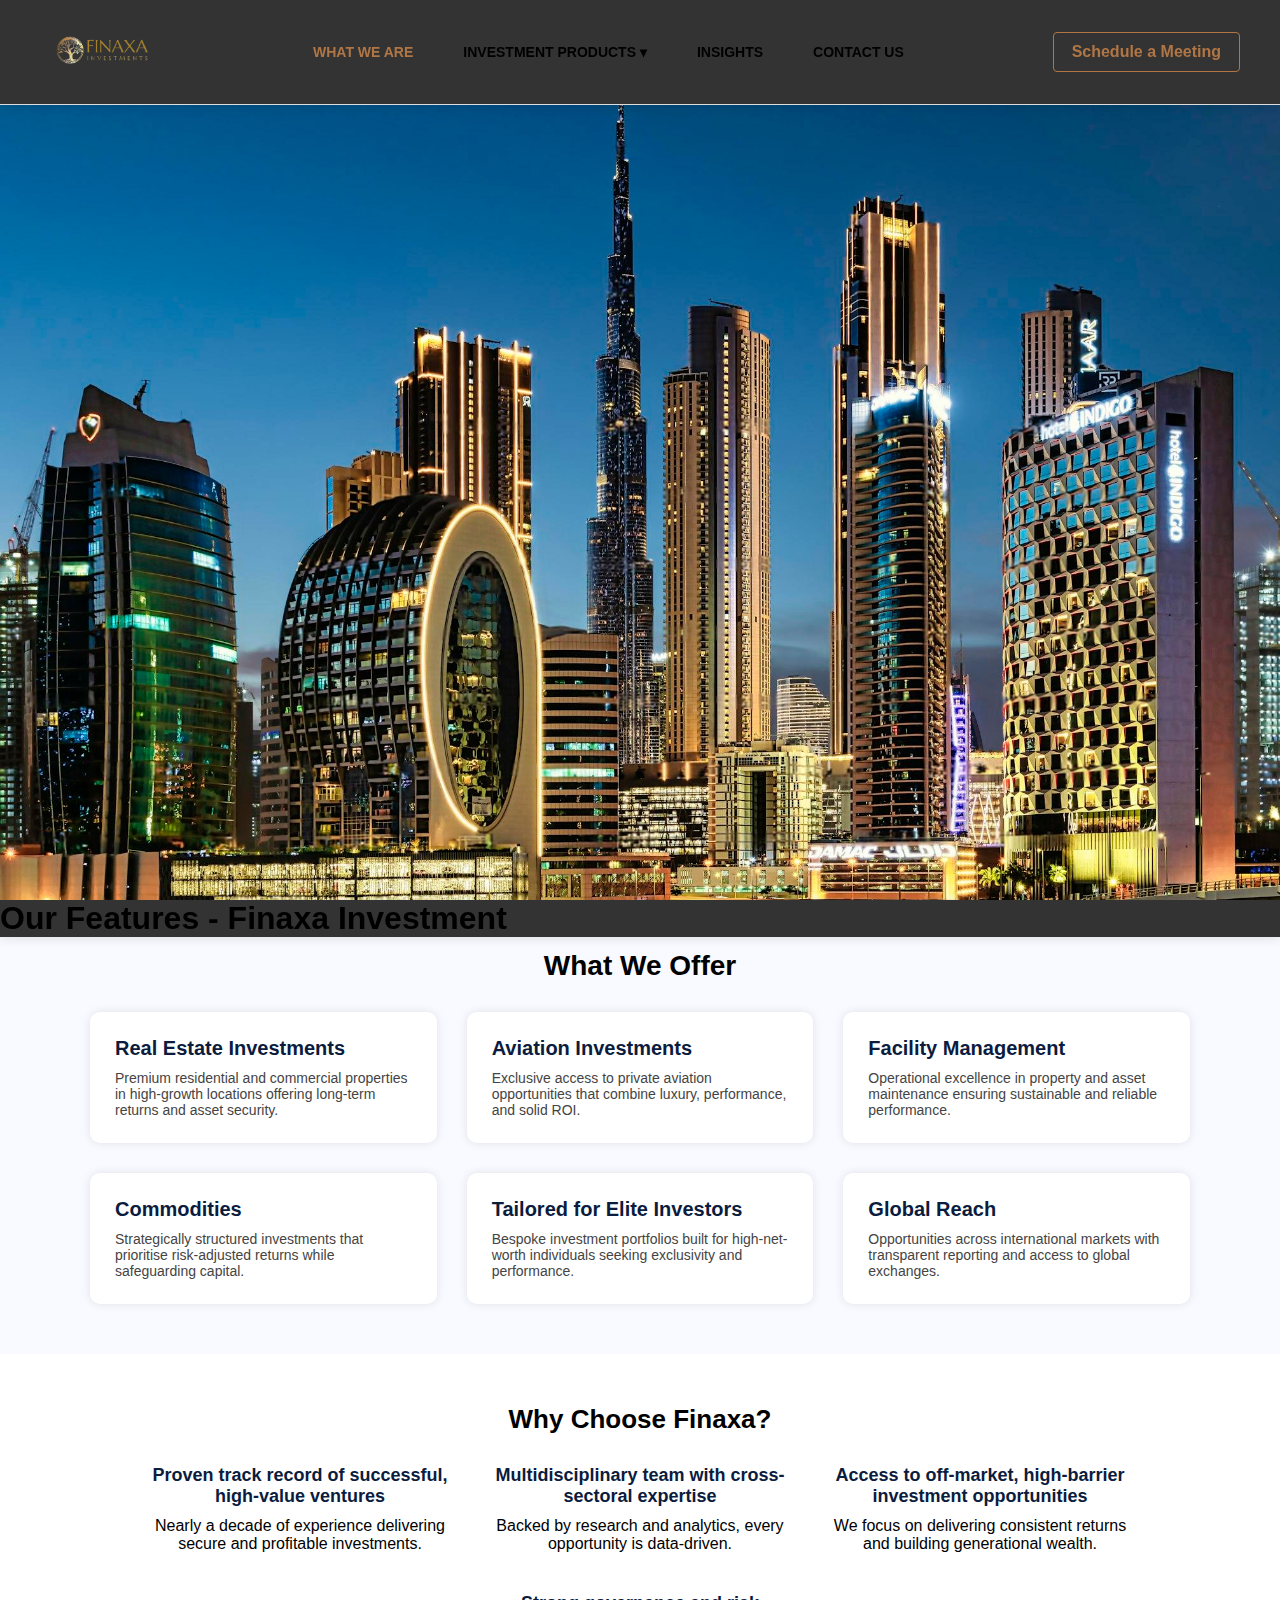
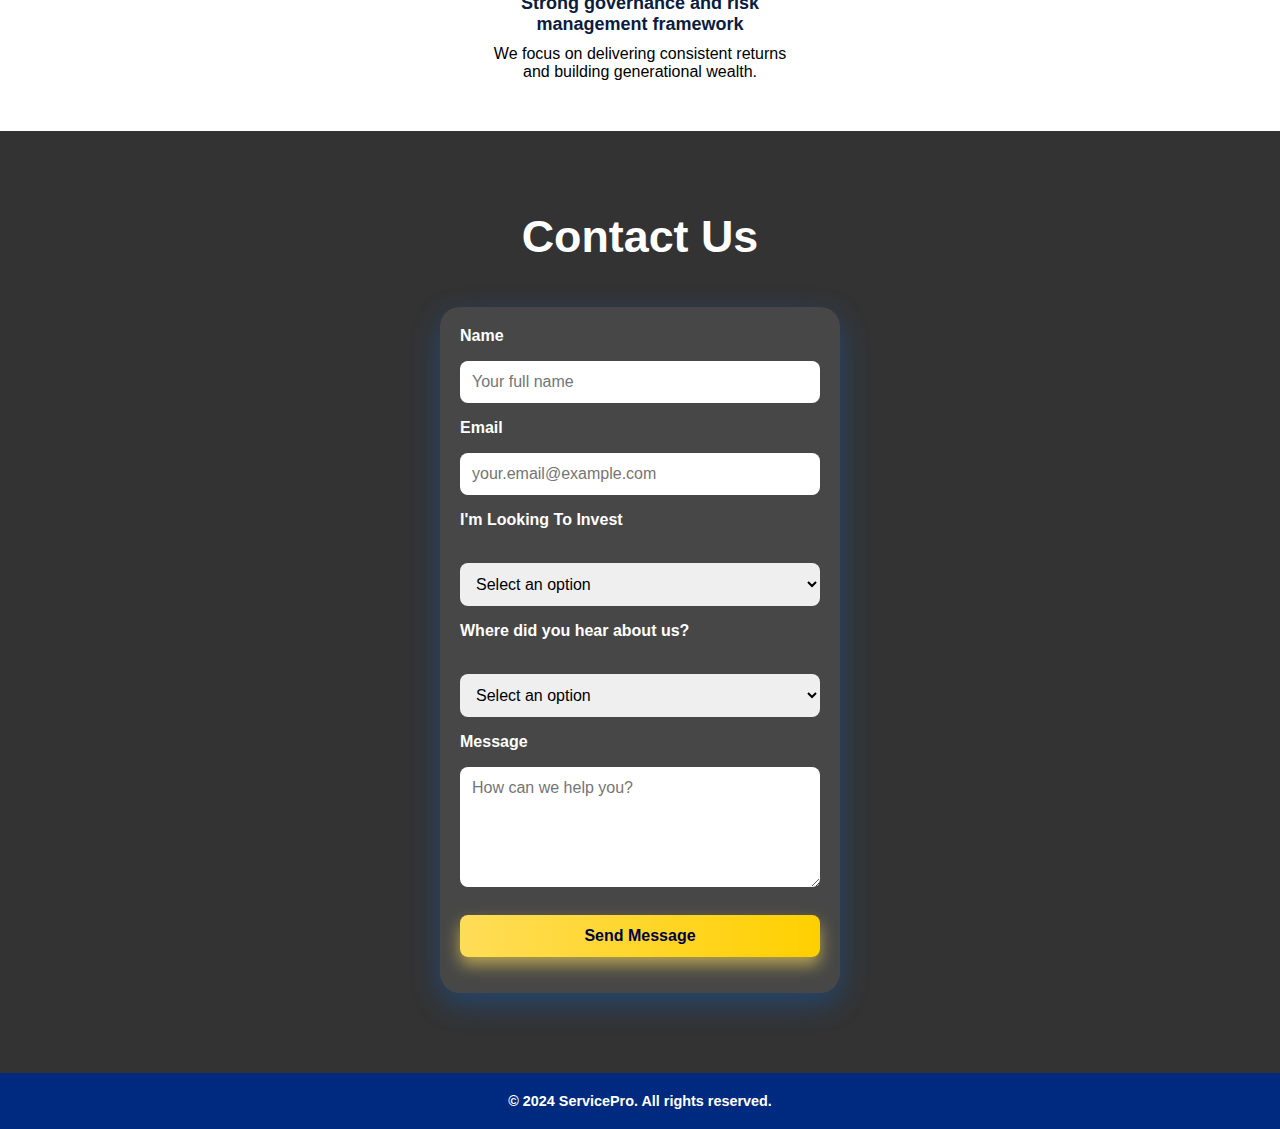
<file: Features.html>
<!DOCTYPE html>
<html lang="en">
<head>
  <meta charset="UTF-8" />
  <meta name="viewport" content="width=device-width, initial-scale=1" />
   <title>Finaxa Investments</title>
  <link rel="stylesheet" href="./css/style.css" />
 
</head>
<body>
 <style>
    body {
      margin: 0;
      font-family: 'Segoe UI', sans-serif;
      color: #000;
    }

    /* Header */
    .header {
      display: flex;
      align-items: center;
      justify-content: space-between;
      padding: 20px 40px;
      border-bottom: 1px solid #ddd;
    }
    .header .logo img {
      height: 60px;
    }
    .header nav ul {
      display: flex;
      list-style: none;
      gap: 30px;
      margin: 0;
      padding: 0;
    }
    .header nav ul li a {
      text-decoration: none;
      text-transform: uppercase;
      font-weight: 600;
      font-size: 14px;
      color: #000;
    }
    .header nav ul li a.active,
    .header nav ul li a:hover {
      color: #b07645;
    }
    .header .actions {
      display: flex;
      gap: 20px;
      align-items: center;
    }
    .header .actions a.button {
      border: 1px solid #b07645;
      padding: 10px 18px;
      text-decoration: none;
      color: #b07645;
      font-weight: 600;
      border-radius: 4px;
      transition: 0.3s;
    }
    .header .actions a.button:hover {
      background: #b07645;
      color: #fff;
    }
    .header .actions .search {
      font-size: 18px;
      cursor: pointer;
    }

    /* Banner */
    .banner {
      background: #000;
      color: #fff;
      padding: 60px 40px;
      display: flex;
      align-items: center;
      justify-content: space-between;
    }
    .banner h1 {
      font-size: 36px;
      font-weight: 700;
      margin: 0;
    }
    .banner img {
      max-height: 180px;
    }

    /* Tabs */
    .tabs {
      display: flex;
      gap: 40px;
      padding: 30px 40px;
      border-bottom: 1px solid #ccc;
    }
    .tabs a {
      text-decoration: none;
      font-weight: 700;
      color: #000;
      position: relative;
      padding-bottom: 5px;
    }
    .tabs a.active::after {
      content: '';
      position: absolute;
      left: 0;
      bottom: 0;
      height: 2px;
      width: 100%;
      background: #b07645;
    }
  </style>
</head>
<body>
  <!-- Header -->
  <header class="header">
    <div class="logo">
      <img src="./img/WhatsApp_Image_2025-05-19_at_15.49.53_840affaa-removebg-preview.png" alt="AIX Investment Group" />
    </div>
    <div class="menu-toggle" onclick="toggleMenu()">☰</div>
    <nav>
      <ul id="navbar">
            <li><a href="./index.html" class="active">What We Are</a></li>
       <!-- <li><a href="./Features.html">Features</a></li> -->
      <li>
        <a href="./Investment Models.html">Investment Products ▾</a>
        <div class="dropdown">
          <a href="./Aviation.html">Aviation Investment</a>
          <a href="./Real Estate.html">Real Estate Investment</a>
          <a href="./Commodoties.html">Commodities Investment</a>
        </div>
      </li>
      <li><a href="./insights.html">Insights</a></li>
      <li><a href="./contact.html">Contact Us</a></li>
    </ul>
    </nav>
    <div class="actions">
       <a href="./contact.html" class="button">Schedule a Meeting</a>
      <!-- <span class="search">&#128269;</span> -->
    </div>
  </header>

<style>
    .hero {
      height: 100vh;
      background-image: url('./img/wmremove-transformed\ \(6\).jpeg'); /* Replace with your image path */
      background-size: cover;
      background-position: center;
      display: flex;
      flex-direction: column;
      justify-content: center;
      align-items: center;
      text-align: center;
      padding: 0 20px;
      color: white;
    }

    .hero h1 {
      font-size: 3rem;
      margin-bottom: 20px;
      max-width: 700px;
    }

    .hero p {
      font-size: 1.2rem;
      max-width: 600px;
      margin-bottom: 30px;
      opacity: 0.9;
    }

    .cta-btn {
      background-color: #ffdd59;
      color: #0052cc;
      font-weight: 700;
      padding: 14px 35px;
      border-radius: 50px;
      box-shadow: 0 8px 16px rgba(255, 221, 89, 0.5);
      border: none;
      cursor: pointer;
      font-size: 1rem;
      transition: 0.3s ease;
    }

    .cta-btn:hover {
      background-color: #ffd500;
      box-shadow: 0 12px 24px rgba(255, 213, 0, 0.8);
    }

    /* Responsive Design */
    @media (max-width: 768px) {
      nav {
        flex-direction: column;
        gap: 10px;
      }

      nav ul {
        gap: 15px;
        flex-wrap: wrap;
        justify-content: center;
      }

      .hero h1 {
        font-size: 2.2rem;
      }

      .hero p {
        font-size: 1rem;
      }
    }

    @media (max-width: 480px) {
      .contact-number {
        font-size: 0.85rem;
        padding: 6px 12px;
      }
    }

   .logo-container {
  margin: 0;
  padding: 0;
  display: flex;
  align-items: center;
  justify-content: flex-start;
}

.logo-container img {
  height: 380px; /* You can adjust this */
  width: auto;
  display: block;
}



nav {
      display: flex;
      justify-content: space-between;
      align-items: center;
      padding: 15px 5%;
      position: relative;
    }

    .logo-container img {
      height: 50px;
    }

    nav ul {
      list-style: none;
      display: flex;
      gap: 25px;
    }

    nav ul li {
      position: relative;
    }

    nav ul li a {
      text-decoration: none;
      color: #333;
      font-weight: 500;
      padding: 8px 10px;
      transition: color 0.3s;
    }

    nav ul li a:hover,
    nav ul li a.active {
      color: #a4713d;
    }

    /* Dropdown Styles */
    nav ul li .dropdown {
      display: none;
      position: absolute;
      top: 100%;
      left: 0;
      background:white;
      padding: 15px 0;
      min-width: 200px;
      border-top: 2px solid #a4713d;
      z-index: 99;
    }

    nav ul li:hover .dropdown {
      display: block;
    }

    .dropdown a {
      display: block;
      color: #fff;
      padding: 10px 20px;
      text-decoration: none;
      transition: background 0.3s;
    }

    .dropdown a:hover {
      background: #333;
    }

    .contact-number {
      font-size: 14px;
      color: #333;
    }

    .phone-icon {
      margin-right: 5px;
      color: #a4713d;
    }

    /* Responsive */
    @media (max-width: 768px) {
      nav {
        flex-wrap: wrap;
        justify-content: space-between;
      }

      nav ul {
        flex-direction: column;
        width: 100%;
        display: none;
        background: #fff;
        margin-top: 15px;
        border-top: 1px solid #ccc;
      }

      nav ul li {
        width: 100%;
      }

      nav ul.show {
        display: flex;
      }

      .menu-toggle {
        display: block;
        font-size: 24px;
        cursor: pointer;
        color: #333;
      }
    }

    .menu-toggle {
      display: none;
    }
  </style>

<main>
  <section class="hero" id="hero">
    <!-- <h1>Empower Your Business with Our Cutting-Edge Services</h1> -->
    <!-- <p>Innovative solutions that transform your ideas into reality, with unmatched dedication and expertise.</p> -->
    <!-- <button class="cta-btn" onclick="document.getElementById('contact').scrollIntoView({ behavior: 'smooth' })">Get Started</button> -->
  </section>
</main>


  <style>
    /* body {
      font-family: 'Segoe UI', Tahoma, Geneva, Verdana, sans-serif;
      margin: 0;
      padding: 0;
      background-color: #f7f7f7;
      color: #000;
    } */

    /* header {
      background-color: #0b1c3e;
      color: white;
      padding: 20px 40px;
      text-align: center;
    } */

    header h1 {
      margin: 0;
      font-size: 32px;
    }

    .section {
      max-width: 1200px;
      margin: 50px auto;
      padding: 0 20px;
    }

    .section h2 {
      text-align: center;
      font-size: 28px;
      margin-bottom: 30px;
    }

    .features-grid {
      display: grid;
      grid-template-columns: repeat(auto-fit, minmax(280px, 1fr));
      gap: 30px;
    }

    .feature-box {
      background-color: white;
      border-radius: 10px;
      padding: 25px;
      box-shadow: 0 0 10px rgba(0, 0, 0, 0.1);
      transition: transform 0.3s ease;
    }

    .feature-box:hover {
      transform: translateY(-5px);
    }

    .feature-box h3 {
      font-size: 20px;
      margin-bottom: 10px;
      color: #0b1c3e;
    }

    .feature-box p {
      font-size: 14px;
      color: #444;
    }

    .why-choose {
      background-color: #ffffff;
      padding: 50px 20px;
      margin-top: 50px;
      text-align: center;
    }

    .why-choose h2 {
      margin-bottom: 20px;
      font-size: 26px;
    }

    .why-list {
      display: flex;
      flex-wrap: wrap;
      justify-content: center;
      gap: 40px;
      margin-top: 30px;
    }

    .why-item {
      max-width: 300px;
      text-align: center;
    }

    .why-item h4 {
      font-size: 18px;
      color: #0b1c3e;
      margin-bottom: 10px;
    }

    .cta {
      background-color: #0b1c3e;
      color: white;
      padding: 40px 20px;
      text-align: center;
      margin-top: 60px;
    }

    .cta h3 {
      margin-bottom: 20px;
      font-size: 24px;
    }

    .cta button {
      background-color: #f4b400;
      border: none;
      padding: 12px 25px;
      font-size: 16px;
      cursor: pointer;
      border-radius: 5px;
      color: #000;
      transition: background-color 0.3s ease;
    }

    .cta button:hover {
      background-color: #e2a600;
    }
  </style>
</head>
<body>

  <header>
    <h1>Our Features - Finaxa Investment</h1>
  </header>

  <section class="section">
    <h2>What We Offer</h2>
    <div class="features-grid">
      <div class="feature-box">
        <h3>Real Estate Investments</h3>
        <p>Premium residential and commercial properties in high-growth locations offering long-term returns and asset security.</p>
      </div>
      <div class="feature-box">
        <h3>Aviation Investments</h3>
        <p>Exclusive access to private aviation opportunities that combine luxury, performance, and solid ROI.</p>
      </div>
      <div class="feature-box">
        <h3>Facility Management</h3>
        <p>Operational excellence in property and asset maintenance ensuring sustainable and reliable performance.</p>
      </div>
      <div class="feature-box">
        <h3>Commodities</h3>
        <p>Strategically structured investments that prioritise risk-adjusted returns while safeguarding capital.</p>
      </div>
      <div class="feature-box">
        <h3>Tailored for Elite Investors</h3>
        <p>Bespoke investment portfolios built for high-net-worth individuals seeking exclusivity and performance.</p>
      </div>
      <div class="feature-box">
        <h3>Global Reach</h3>
        <p>Opportunities across international markets with transparent reporting and access to global exchanges.</p>
      </div>
    </div>
  </section>

  <section class="why-choose">
    <h2>Why Choose Finaxa?</h2>
    <div class="why-list">
      <div class="why-item">
        <h4>Proven track record of successful, high-value ventures</h4>
        <p>Nearly a decade of experience delivering secure and profitable investments.</p>
      </div>
      <div class="why-item">
        <h4>Multidisciplinary team with cross-sectoral expertise</h4>
        <p>Backed by research and analytics, every opportunity is data-driven.</p>
      </div>
      <div class="why-item">
        <h4>Access to off-market, high-barrier investment opportunities

</h4>
        <p>We focus on delivering consistent returns and building generational wealth.</p>
      </div>
       <div class="why-item">
        <h4>Strong governance and risk management framework

</h4>
        <p>We focus on delivering consistent returns and building generational wealth.</p>
      </div>
    </div>
  </section>

  <!-- <section class="cta">
    <h3>Ready to Invest in Your Future?</h3>
    <button>Contact Us Now</button>
  </section> -->



  <section id="contact" class="contact" aria-label="Contact Section">
    <h2>Contact Us</h2>
    <form class="contact-form" aria-label="Contact form">
      <label for="name">Name</label>
      <input id="name" name="name" type="text" placeholder="Your full name" required minlength="2" />
      <label for="email">Email</label>
      <input id="email" name="email" type="email" placeholder="your.email@example.com" required />
      <label style="color: white;">I'm Looking To Invest</label><br>
    <select name="I'm Looking To Invest" required><option value="" disabled selected>Select an option</option>
      <option value="200,000 AED">200,000 AED</option>

      <option value="400,000 AED">400,000 AED</option>
      <option value="600,000 AED">600,000 AED</option>
      <option value="800,000 AED">800,000 AED</option>
 <option value="1,000,000 AED">1,000,000 AED</option>
 <option value="1,000,000+AED">1,000,000+ AED</option>
    </select><br>

    <label style="color: white;">Where did you hear about us?</label><br>
     <select name="referral-source" required>
          <option value="" disabled selected>Select an option</option>
      
<option value="google">Google Search</option>
      <option value="social-media">Social Media</option>
      
      

<option value="Friends & relatives">Friends & Relatives</option>

<option value="Friends & relatives">Friends & Relatives</option>



      <option value="other">Other</option>
    </select><br>

   
      <label for="message">Message</label>
      <textarea id="message" name="message" placeholder="How can we help you?" required minlength="10"></textarea>
      <button type="submit" aria-label="Submit Contact Form">Send Message</button>
    </form>
  </section>
  <style>
    .contact-form {
  max-width: 400px;
  margin: 0 auto;
  padding: 20px;
}

.contact-form input,
.contact-form select,
.contact-form textarea,
.contact-form button {
  width: 100%;
  padding: 12px;
  margin-top: 8px;
  margin-bottom: 16px;
  border-radius: 8px;
  border: none;
  font-size: 16px;
  font-family: inherit;
  box-sizing: border-box;
}

/* Optional: Style textarea a bit taller */
.contact-form textarea {
  height: 120px;
  resize: vertical;
}

/* Optional: Style the button */
.contact-form button {
  background: linear-gradient(to right, #ffdd57, #ffd000);
  color: #004;
  font-weight: bold;
  border: none;
  cursor: pointer;
  transition: 0.3s;
}

.contact-form button:hover {
  background: linear-gradient(to right, #ffd000, #ffdd57);
}

  </style>
</main>

<footer>
  &copy; 2024 ServicePro. All rights reserved.
</footer>

<script>
  // Smooth scroll active nav link update
  const sections = document.querySelectorAll('section');
  const navLinks = document.querySelectorAll('nav ul li a');

  window.addEventListener('scroll', () => {
    let currentSection = '';
    sections.forEach(section => {
      const sectionTop = section.offsetTop - 80;
      if (pageYOffset >= sectionTop) currentSection = section.getAttribute('id');
    });
    navLinks.forEach(link => {
      link.classList.remove('active');
      if(link.getAttribute('href').substring(1) === currentSection){
        link.classList.add('active');
      }
    });
  });

  // Simple contact form handler preventing reload and showing thanks message
  document.querySelector('.contact-form').addEventListener('submit', function(e){
    e.preventDefault();
    alert('Thank you for contacting us! We will get back to you shortly.');
    this.reset();
  });
</script>




</body>
</html>
</file>
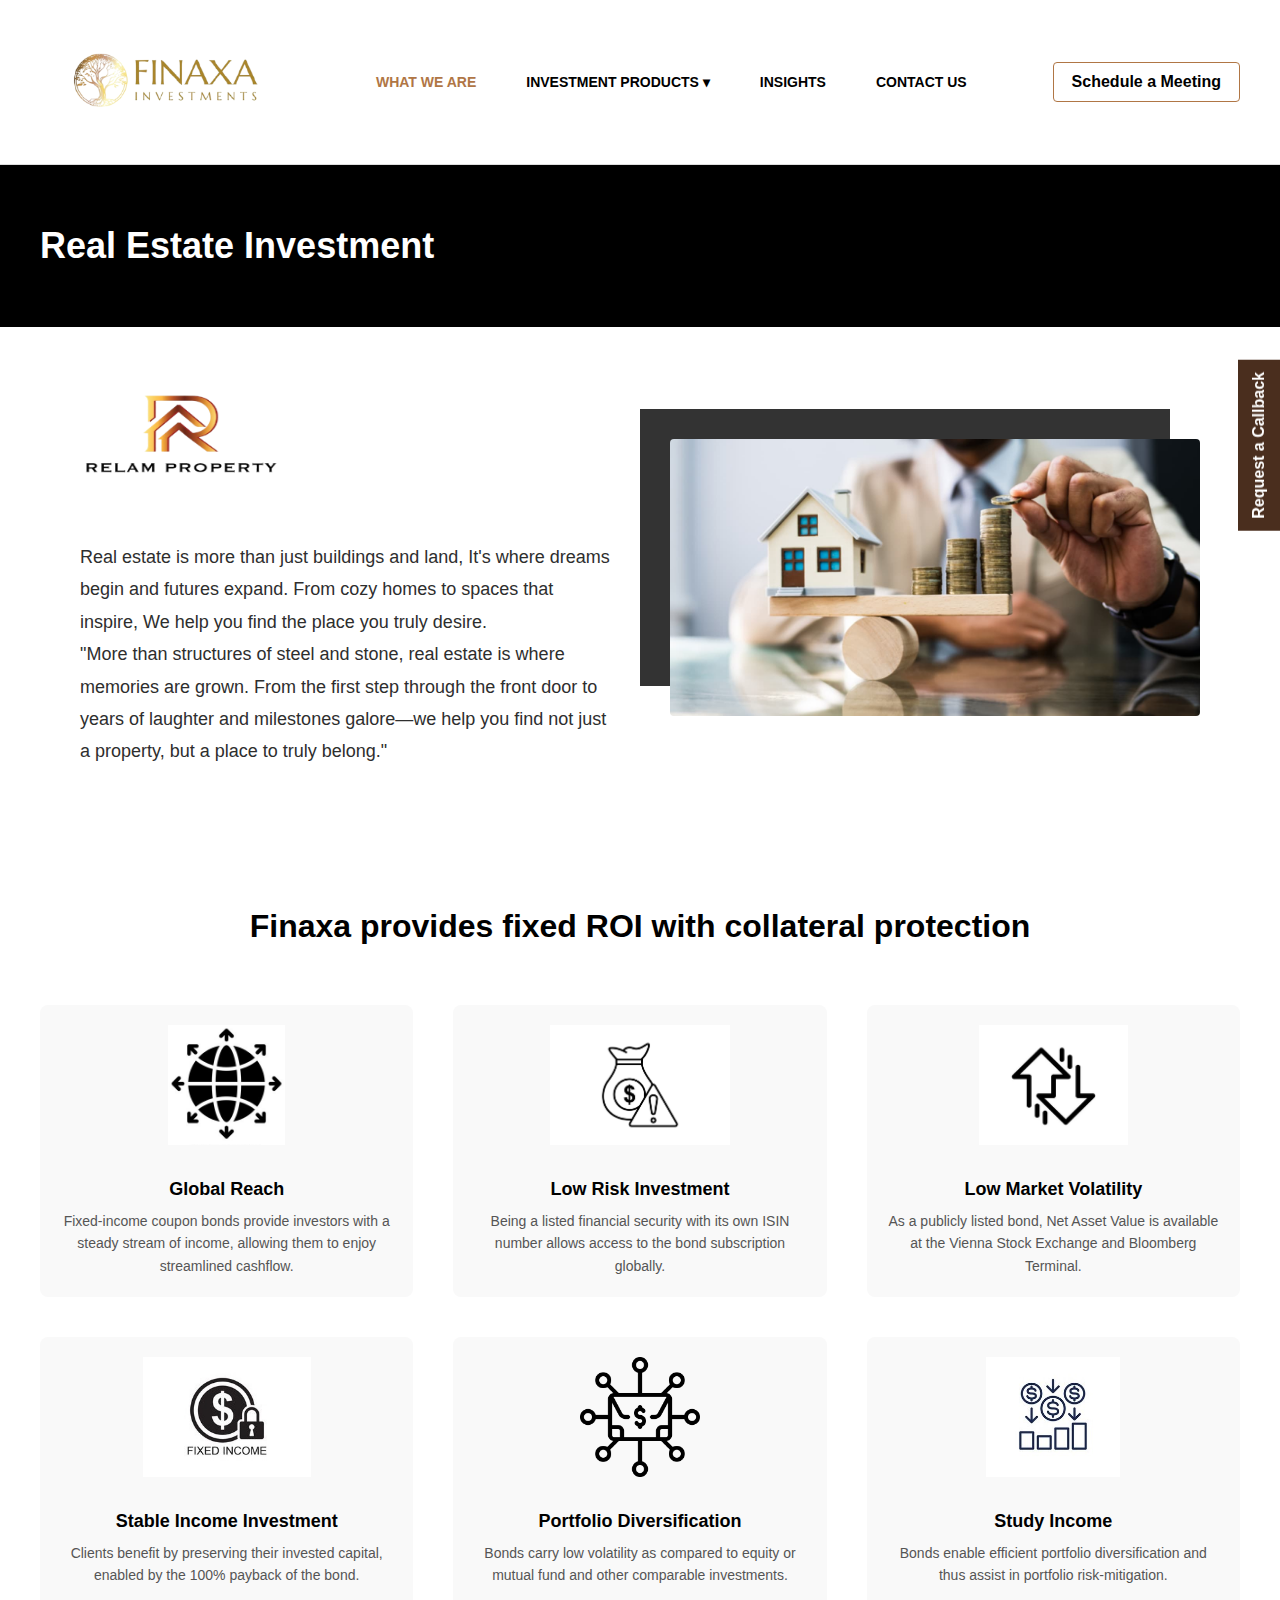
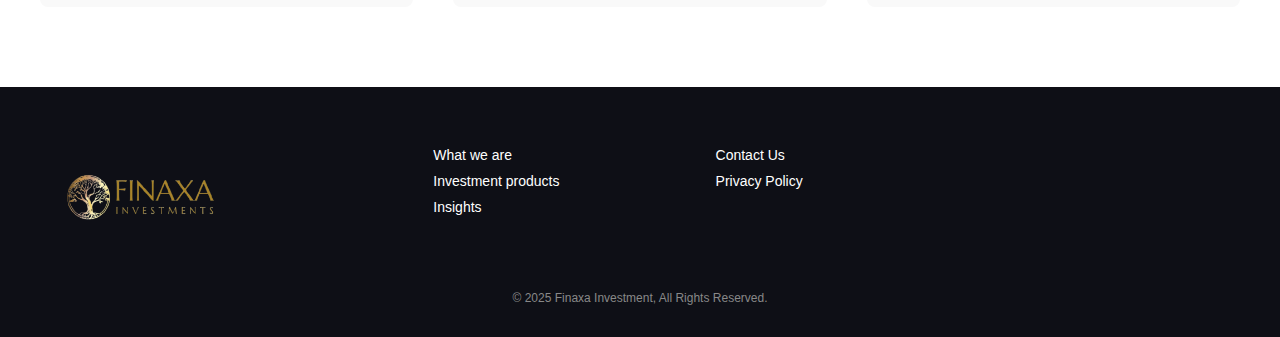
<file: Real Estate.html>
<!DOCTYPE html>
<html lang="en">
<head>
  <meta charset="UTF-8" />
  <meta name="viewport" content="width=device-width, initial-scale=1.0" />
  <title>Promoted Products | AIX Investment Group</title>
  <style>
    body {
      margin: 0;
      font-family: 'Segoe UI', sans-serif;
      color: #000;
    }

    /* Header */
    .header {
      display: flex;
      align-items: center;
      justify-content: space-between;
      padding: 20px 40px;
      border-bottom: 1px solid #ddd;
    }
    .header .logo img {
      height: 60px;
    }
    .header nav ul {
      display: flex;
      list-style: none;
      gap: 30px;
      margin: 0;
      padding: 0;
    }
    .header nav ul li a {
      text-decoration: none;
      text-transform: uppercase;
      font-weight: 600;
      font-size: 14px;
      color: #000;
    }
    .header nav ul li a.active,
    .header nav ul li a:hover {
      color: #b07645;
    }
    .header .actions {
      display: flex;
      gap: 20px;
      align-items: center;
    }
    .header .actions a.button {
      border: 1px solid #b07645;
      padding: 10px 18px;
      text-decoration: none;
      color: black;
      font-weight: 600;
      border-radius: 4px;
      transition: 0.3s;
    }
    .header .actions a.button:hover {
      background: #b07645;
      color: #fff;
    }
    .header .actions .search {
      font-size: 18px;
      cursor: pointer;
    }

    /* Banner */
    .banner {
      background: #000;
      color: #fff;
      padding: 60px 40px;
      display: flex;
      align-items: center;
      justify-content: space-between;
    }
    .banner h1 {
      font-size: 36px;
      font-weight: 700;
      margin: 0;
    }
    .banner img {
      max-height: 180px;
    }

    /* Tabs */
    .tabs {
      display: flex;
      gap: 40px;
      padding: 30px 40px;
      border-bottom: 1px solid #ccc;
    }
    .tabs a {
      text-decoration: none;
      font-weight: 700;
      color: #000;
      position: relative;
      padding-bottom: 5px;
    }
    .tabs a.active::after {
      content: '';
      position: absolute;
      left: 0;
      bottom: 0;
      height: 2px;
      width: 100%;
      background: #b07645;
    }
  </style>
</head>
<body>
  <!-- Header -->
 <style>
   /* Menu icon (☰) */
    .menu-toggle {
      display: none;
      font-size: 32px;
      color: white;
      background: none;
      border: none;
      cursor: pointer;
    }

    /* Mobile Menu */
    .mobile-menu {
      position: fixed;
      top: 0;
      right: -100%;
      width: 80%;
      height: 100%;
      background-color: #0d1321;
      z-index: 1000;
      transition: right 0.3s ease-in-out;
      padding: 30px 20px;
    }

    .mobile-menu.active {
      right: 0;
    }

    .mobile-menu .close-btn {
      font-size: 28px;
      color: white;
      text-align: right;
      cursor: pointer;
      margin-bottom: 20px;
    }

    .mobile-menu ul {
      list-style: none;
      padding: 0;
      margin: 0;
    }

    .mobile-menu ul li {
      margin-bottom: 20px;
    }

    .mobile-menu ul li a {
      color: white;
      text-decoration: none;
      font-size: 18px;
      display: block;
    }

    .mobile-submenu {
      display: none;
      padding-left: 15px;
    }

    .mobile-submenu li a {
      font-size: 16px;
      color: #ccc;
    }

    /* Responsive behavior */
    @media (max-width: 768px) {
      nav.desktop-nav,
      .actions {
        display: none !important;
      }

      .menu-toggle {
        display: block;
      }
    }


    /* .menu-toggle {
  display: block !important;
  background: red;
} */
.menu-toggle {
  display: none;
}

/* Only show the menu icon on mobile */
@media (max-width: 768px) {
  .menu-toggle {
    display: block !important;
    background: white;
  }
}


  </style>
</head>
<body>

  <header class="header">
    <div class="logo">
      <img src="./img/WhatsApp_Image_2025-05-19_at_15.49.53_840affaa-removebg-preview.png" alt="Finaxa Investments" style="width: 250px; height: 120px;" />
    </div>

    <button class="menu-toggle" onclick="toggleMobileMenu()">☰</button>

    <nav class="desktop-nav">
      <ul>
        <li><a href="./index.html" class="active">What We Are</a></li>
        <li>
          <a href="./Investment Models.html">
    Investment Products
    <span onclick="event.preventDefault(); toggleMobileDropdown()" style="cursor:pointer;"> ▾</span>
  </a>
          <div class="dropdown">
            <a href="./Aviation.html">Aviation Investment</a>
            <a href="./Real Estate.html">Real Estate Investment</a>
            <a href="./Commodoties.html">Commodities Investment</a>
          </div>
        </li>
        <li><a href="./insights.html">Insights</a></li>
        <li><a href="./contact.html">Contact Us</a></li>
      </ul>
    </nav>

    <div class="actions">
      <a href="#" class="button" onclick="openPopup(); return false;">Schedule a Meeting</a>
    </div>
  </header>

  <!-- Mobile Menu -->
  <div class="mobile-menu" id="mobileMenu">
    <div class="close-btn" onclick="toggleMobileMenu()">×</div>
    <ul>
      <li><a href="./index.html">What We Are</a></li>
      <li>
  <a href="./Investment Models.html">
  Investment Models
  <span onclick="event.preventDefault(); toggleMobileDropdown()" style="cursor: pointer;"> ▾</span>
</a>
        <ul class="mobile-submenu" id="mobileDropdownMenu">
          <li><a href="./Aviation.html">Aviation Investment</a></li>
          <li><a href="./Real Estate.html">Real Estate Investment</a></li>
          <li><a href="./Commodoties.html">Commodities Investment</a></li>
        </ul>
      </li>
      <li><a href="./insights.html">Insights</a></li>
      <li><a href="./contact.html">Contact Us</a></li>
    </ul>
  </div>

  <script>
    function toggleMobileMenu() {
      document.getElementById('mobileMenu').classList.toggle('active');
    }

    function toggleMobileDropdown() {
      const submenu = document.getElementById('mobileDropdownMenu');
      submenu.style.display = submenu.style.display === 'block' ? 'none' : 'block';
    }

    function openPopup() {
      alert("This would open the Schedule a Meeting popup.");
    }
  </script>


  </header>
  <style>
    

nav {
      display: flex;
      justify-content: space-between;
      align-items: center;
      padding: 15px 5%;
      position: relative;
    }

    .logo-container img {
      height: 50px;
    }

    nav ul {
      list-style: none;
      display: flex;
      gap: 25px;
    }

    nav ul li {
      position: relative;
    }

    nav ul li a {
      text-decoration: none;
      color: #333;
      font-weight: 500;
      padding: 8px 10px;
      transition: color 0.3s;
    }

    nav ul li a:hover,
    nav ul li a.active {
      color: #a4713d;
    }

    /* Dropdown Styles */
    nav ul li .dropdown {
      display: none;
      position: absolute;
      top: 100%;
      left: 0;
      background: white;
      padding: 15px 0;
      min-width: 200px;
      border-top: 2px solid #a4713d;
      z-index: 99;
    }

    nav ul li:hover .dropdown {
      display: block;
    }

    .dropdown a {
      display: block;
      color: #fff;
      padding: 10px 20px;
      text-decoration: none;
      transition: background 0.3s;
    }

    .dropdown a:hover {
      background: #333;
    }

    .contact-number {
      font-size: 14px;
      color: #333;
    }

    .phone-icon {
      margin-right: 5px;
      color: #a4713d;
    }

    /* Responsive */
    @media (max-width: 768px) {
      nav {
        flex-wrap: wrap;
        justify-content: space-between;
      }

      nav ul {
        flex-direction: column;
        width: 100%;
        display: none;
        background: #fff;
        margin-top: 15px;
        border-top: 1px solid #ccc;
      }

      nav ul li {
        width: 100%;
      }

      nav ul.show {
        display: flex;
      }

      .menu-toggle {
        display: block;
        font-size: 24px;
        cursor: pointer;
        color: #333;
      }
    }

    .menu-toggle {
      display: none;
    }
  </style>

  <!-- Banner -->
  <section class="banner">
    <h1>Real Estate Investment</h1>
    <!-- <img src="./img/" alt="Chart Graphic" /> -->
  </section>
  

 <style>
  .section {
    display: flex;
    align-items: center;
    justify-content: space-between;
    padding: 60px 80px;
    gap: 60px;
    background-color: #fff;
    flex-wrap: wrap;
  }

  .text-content {
    flex: 1;
    min-width: 300px;
  }

  .logo-container img {
    width: 200px;
    margin-bottom: 30px;
  }

  .description {
    font-size: 18px;
    line-height: 1.8;
    color: #2e2e2e;
  }

  .image-container {
    flex: 1;
    position: relative;
    display: flex;
    align-items: center;
    justify-content: center;
    min-width: 300px;
  }

  .image-container::before {
    content: '';
    position: absolute;
    top: -30px;
    left: -30px;
    width: 100%;
    height: 100%;
    background-color: #333333;
    z-index: 0;
  }

  .image-container img {
    width: 100%;
    height: auto;
    position: relative;
    z-index: 1;
    object-fit: cover;
    border-radius: 4px;
  }

  @media (max-width: 900px) {
    .section {
      flex-direction: column;
      padding: 40px 20px;
    }

    .image-container::before {
      display: none;
    }
  }
</style>





<div class="section">
  <div class="text-content">
    <div class="logo-container">
      <img src="./img/relam.png" alt="Blusky Jets Logo" style="height: 120px;">
    </div>
    <div class="description">
      Real estate is more than just buildings and land, It's where dreams begin and futures expand. From cozy homes to spaces that inspire, We help you find the place you truly desire.
    <br>"More than structures of steel and stone, real estate is where memories are grown. From the first step through the front door to years of laughter and milestones galore—we help you find not just a property, but a place to truly belong."
    </div>
  </div>

  <div class="image-container">
    <img src="./img/real-estate-investing-for-beginners-1.jpg" alt="Private Jet">
  </div>
</div>



<style>
  body {
    font-family: 'Segoe UI', Tahoma, Geneva, Verdana, sans-serif;
    margin: 0;
    padding: 0;
    background-color: #fff;
    color: #000;
  }

  .container {
    max-width: 1200px;
    margin: 80px auto;
    padding: 0 20px;
    text-align: center;
  }

  h1 {
    font-size: 32px;
    font-weight: 600;
    margin-bottom: 60px;
  }

  .features {
    display: grid;
    grid-template-columns: repeat(auto-fit, minmax(280px, 1fr));
    gap: 40px;
  }

  .feature-box {
    text-align: center;
    padding: 20px;
    border-radius: 8px;
    background-color: #f9f9f9;
    transition: transform 0.3s ease;
  }

  .feature-box:hover {
    transform: translateY(-5px);
    box-shadow: 0 4px 20px rgba(0, 0, 0, 0.1);
  }

  .feature-box img {
    max-width: 100%;
    height: 120px;
    object-fit: contain;
    margin-bottom: 20px;
  }

  .feature-box h3 {
    font-size: 18px;
    font-weight: 600;
    margin: 10px 0;
  }

  .feature-box p {
    font-size: 14px;
    line-height: 1.6;
    color: #555;
    margin: 0;
  }
</style>

<body>
  <div class="container">
    <h1>Finaxa provides fixed ROI with collateral protection</h1>

    <div class="features">

     

      <div class="feature-box">
        <img src="./img/global-reach-icon-can-be-260nw-2463934699.jpg" alt="Global Reach">
        <h3>Global Reach</h3>
        <p>Fixed-income coupon bonds provide investors with a steady stream of income, allowing them to enjoy streamlined cashflow.</p>
      </div>

       <div class="feature-box">
        <img src="./img/investment-risk-icon-icon-related-to-investments-and-financial-concepts-line-icon-style-simple-design-editable-vector.jpg" alt="Low Risk Investment">
        <h3>Low Risk Investment</h3>
        <p>Being a listed financial security with its own ISIN number allows access to the bond subscription globally.</p>
      </div>

      <div class="feature-box">
        <img src="./img/istockphoto-1396661215-612x612.jpg" alt="Low Market Volatility">
        <h3>Low Market Volatility</h3>
        <p>As a publicly listed bond, Net Asset Value is available at the Vienna Stock Exchange and Bloomberg Terminal.</p>
      </div>

      <div class="feature-box">
        <img src="./img/fixed-income-icon-budget-260nw-2213776295.jpg" alt="Stable Income Investment">
        <h3>Stable Income Investment</h3>
        <p>Clients benefit by preserving their invested capital, enabled by the 100% payback of the bond.</p>
      </div>

      <div class="feature-box">
        <img src="./img/4347642-200.png" alt="Portfolio Diversification">
        <h3>Portfolio Diversification</h3>
        <p>Bonds carry low volatility as compared to equity or mutual fund and other comparable investments.</p>
      </div>

      <div class="feature-box">
        <img src="./img/passive-income-earnings-line-icon-260nw-2003586317.jpg" alt="Steady Income">
        <h3>Study Income</h3>
        <p>Bonds enable efficient portfolio diversification and thus assist in portfolio risk-mitigation.</p>
      </div>

    </div>
  </div>
</body>

  <style>
    .footer {
      background-color: #0e0f16;
      color: white;
      padding: 60px 20px 20px;
    }

    .footer-container {
      max-width: 1200px;
      margin: 0 auto;
      display: flex;
      flex-wrap: wrap;
      justify-content: space-between;
      gap: 40px;
    }

    .footer-logo {
      flex: 1 1 250px;
    }

    .footer-logo img {
      width: 150px;
      margin-bottom: 20px;
    }

    .footer-address {
      font-size: 14px;
      line-height: 1.6;
    }

    .footer-address b {
      display: block;
      margin-bottom: 5px;
    }

    .footer-columns {
      display: flex;
      flex: 2 1 600px;
      flex-wrap: wrap;
      gap: 40px;
    }

    .footer-column {
      flex: 1 1 150px;
    }

    .footer-column ul {
      list-style: none;
      padding: 0;
      margin: 0;
    }

    .footer-column li {
      margin-bottom: 10px;
      font-size: 14px;
    }

    .footer-column li a {
      color: white;
      text-decoration: none;
    }

    .footer-column li a:hover {
      text-decoration: underline;
    }

    .footer-disclaimer {
      max-width: 1200px;
      margin: 40px auto 20px;
      font-size: 12px;
      line-height: 1.5;
      color: #ccc;
    }

    .footer-bottom {
      text-align: center;
      font-size: 12px;
      color: #888;
      margin-top: 20px;
    }
  </style>
</head>
<body>

  <!-- Footer Section -->
  <footer class="footer">
    <div class="footer-container">
      <!-- Logo & Address -->
      <div class="footer-logo">
        <img src="./img/WhatsApp_Image_2025-05-19_at_15.49.53_840affaa-removebg-preview.png" alt="AIX Investment Group" style="width: 200px; height: 100px;">
        <!-- <div class="footer-address">
          <b>United Arab Emirates</b>
          Downtown, Dubai<br>
          Burj Khalifa<br>
          146<sup>th</sup> Floor<br><br>
          <b>Phone</b><br>
          +971 4 546 0000
        </div> -->
      </div>

      <!-- Navigation Columns -->
      <div class="footer-columns">
        <div class="footer-column">
          <ul>
           <li><a href="./index.html">What we are</a></li>
            <!-- <li><a href="#">Features</a></li> -->
            <li><a href="./Investment Models.html">Investment products</a></li>
            <li><a href="./insights.html">Insights</a></li>
            <!-- <li><a href="#">Careers</a></li> -->
          </ul>
        </div>
        <div class="footer-column">
          <ul>
            <li><a href="./contact.html">Contact Us</a></li>
            <li><a href="#">Privacy Policy</a></li>
            <!-- <li><a href="#">Terms and Conditions</a></li>
            <li><a href="#">Disclaimer</a></li> -->
          </ul>
        </div>
        <div class="footer-column">
          <!-- <ul>
            <li><a href="#">Overview</a></li>
            <li><a href="#">Who We Are</a></li>
            <li><a href="#">What We Do</a></li>
            <li><a href="#">Our Approach</a></li>
          </ul> -->
        </div>
      </div>
    </div>

    <!-- Disclaimer -->
    <!-- <div class="footer-disclaimer">
      <p>
        AIX Financial Consultation LLC is a financial advisory company incorporated in the United Arab Emirates,
        duly licensed by Dubai Economy and Tourism (DET) with license number 869463 and regulated by Securities
        and Commodities Authority - UAE (SCA), to promote financial products, introduce financial services and
        provide financial advisory for potential investors.
      </p>
      <p>
        AIX Financial Consultation LLC allows only professional investors to invest, once they have considered
        their investment objectives and risk tolerance and have sought independent advice from professionals and
        experts if necessary.
      </p>
    </div> -->

    <!-- Bottom -->
    <div class="footer-bottom">
     <p>
  &copy; 2025 Finaxa Investment, All Rights Reserved.

 <!-- <span class="designer">
    Designed by <a href="https://shaswathagroups.com" target="_blank" style="color: gray;">Shaswatha Groups</a>
  </span> -->
</p>
    </div>
  </footer>




  <style>
    body {
      font-family: 'Segoe UI', sans-serif;
      margin: 0;
      padding: 0;
    }

    /* Top Navigation Bar */
    .navbar {
      position: fixed;
      top: 0;
      width: 100%;
      background-color: #1f1f1f;
      color: white;
      padding: 15px 30px;
      z-index: 1000; /* menu layer */
      display: flex;
      justify-content: space-between;
      align-items: center;
    }

    .navbar a {
      color: white;
      margin-left: 20px;
      text-decoration: none;
      font-weight: bold;
    }

    .navbar button {
      background-color: #c98d53;
      border: none;
      padding: 10px 15px;
      color: white;
      font-weight: bold;
      border-radius: 4px;
      cursor: pointer;
    }

    /* CALL NOW side button */
    .call-now-btn {
      position: fixed;
      right: 0;
      top: 40%;
      background-color: #4a2e1e;
      color: white;
      padding: 12px;
      writing-mode: vertical-rl;
      transform: rotate(180deg);
      cursor: pointer;
      font-weight: bold;
      z-index: 1500;
    }

    /* Overlay */
    .popup-overlay {
      display: none;
      position: fixed;
      top: 0; left: 0;
      width: 100%; height: 100%;
      background-color: rgba(0, 0, 0, 0.8);
      justify-content: center;
      align-items: center;
      z-index: 2000; /* above navbar */
    }

    /* Popup Form */
    .popup-form {
      background-color: #0f1127;
      padding: 25px;
      border-radius: 10px;
      width: 90%;
      max-width: 500px;
      color: white;
      position: relative;
    }

    .popup-form h2 {
      margin-top: 0;
      font-size: 22px;
      text-align: center;
    }

    .popup-form input,
    .popup-form select,
    .popup-form textarea {
      width: 100%;
      padding: 10px;
      margin: 8px 0;
      border: none;
      border-radius: 4px;
    }

    .popup-form input[type="checkbox"] {
      width: auto;
      margin-right: 10px;
    }

    .popup-form label {
      display: block;
      font-size: 14px;
      margin-top: 8px;
    }

    .popup-form button {
      width: 100%;
      padding: 12px;
      background-color: #c98d53;
      border: none;
      color: white;
      font-weight: bold;
      font-size: 16px;
      margin-top: 15px;
      cursor: pointer;
      border-radius: 4px;
    }

    .popup-form .close-btn {
      position: absolute;
      top: 10px;
      right: 15px;
      font-size: 24px;
      cursor: pointer;
      color: #aaa;
    }

    .popup-form .close-btn:hover {
      color: white;
    }

    /* Main content placeholder */
    .content {
      padding: 100px 30px;
      background-color: #f5f5f5;
      min-height: 100vh;
    }
  </style>


  <!-- Top Nav -->
  <!-- <div class="navbar">
    <div>
      <strong>FINAXA INVESTMENTS</strong>
      <a href="#">WHAT WE ARE</a>
      <a href="#">INVESTMENT PRODUCTS</a>
      <a href="#">INSIGHTS</a>
      <a href="#">CONTACT US</a>
    </div>
    <button>Schedule a Meeting</button>
  </div> -->

  <!-- CALL NOW side button -->
  <div class="call-now-btn" onclick="openPopup()">Request a Callback</div>

  <!-- Popup Overlay -->
  <div class="popup-overlay" id="popup">
    <div class="popup-form">
      <span class="close-btn" onclick="closePopup()">&times;</span>
            <h2>Request of call back</h2>
      <form id="callbackForm">
        <input type="text" placeholder="Name*" required>
        <input type="email" placeholder="Email*" required>
        <input type="tel" placeholder="+91 Phone Number*" required>

        <select required>
          <option value="">I'm Looking To Invest</option>
          <option value="real_estate">Real Estate</option>
          <option value="aviation">Aviation</option>
          <option value="commodities">Commodities</option>
        </select>

        <select required>
          <option value="">Where did you hear about us?</option>
          <option value="google">Google</option>
          <option value="linkedin">LinkedIn</option>
          <option value="friend">Friend</option>
        </select>

        <textarea rows="4" placeholder="Message*" required></textarea>

        <label><input type="checkbox" required> I understand that this inquiry is not for project funding.</label>
        <label><input type="checkbox" required> I understand that this inquiry is not for job opportunities.</label>
        <label><input type="checkbox" required> I confirm that I'm a Professional client, Exempt Investor, Accredited Investor...</label>

        <button type="submit">SUBMIT</button>
      </form>
    </div>
  </div>

  <!-- Placeholder content -->
  <!-- <div class="content">
    <h1>Insights</h1>
    <p>This is the insights page content below the navbar.</p>
  </div> -->

  <script>
    function openPopup() {
      document.getElementById("popup").style.display = "flex";
    }

    function closePopup() {
      document.getElementById("popup").style.display = "none";
    }

    document.getElementById("callbackForm").addEventListener("submit", function(e) {
      e.preventDefault();
      alert("Form submitted successfully!");
      closePopup();
    });
  </script>


<script>
  function openPopup() {
    document.getElementById("popup").style.display = "flex";
  }

  function closePopup() {
    document.getElementById("popup").style.display = "none";
  }

  document.getElementById("callbackForm").addEventListener("submit", function (e) {
    e.preventDefault();

    // Capture form fields
    const inputs = document.querySelectorAll("#callbackForm input, #callbackForm select, #callbackForm textarea");
    const name = inputs[0].value;
    const email = inputs[1].value;
    const phone = inputs[2].value;
    const investment = inputs[3].value;
    const source = inputs[4].value;
    const message = inputs[5].value;

    const checkbox1 = inputs[6].checked ? "✔" : "✘";
    const checkbox2 = inputs[7].checked ? "✔" : "✘";
    const checkbox3 = inputs[8].checked ? "✔" : "✘";

    // WhatsApp message content
    const whatsappMessage = 
`Request a Callback:
Name: ${name}
Email: ${email}
Phone: ${phone}
Looking to Invest in: ${investment}
Heard About Us From: ${source}
Message: ${message}

✔ Inquiry is not for project funding: ${checkbox1}
✔ Inquiry is not for job opportunities: ${checkbox2}
✔ Confirmed as a professional/accredited investor: ${checkbox3}`;

    // Encode and send to WhatsApp (change to your number)
    const phoneNumber = "971521154446"; // <-- Replace with your number without + (e.g., 919876543210)
    const whatsappURL = `https://wa.me/${phoneNumber}?text=${encodeURIComponent(whatsappMessage)}`;
    window.open(whatsappURL, "_blank");
  });
</script>



</body>
</html>
</file>
<file: css/style.css>
/* Reset & base styles */
    * {
      box-sizing: border-box;
      margin: 0;
      padding: 0;
    }
    body, html {
      font-family: 'Poppins', sans-serif;
      background: #f9faff;
      color: #222;
      scroll-behavior: smooth;
    }
    a {
      text-decoration: none;
      color: inherit;
    }

    /* Header and nav styles */
    header {
      position: fixed;
      width: 100%;
      background: #333333;
      backdrop-filter: blur(10px);
      box-shadow: 0 2px 10px rgba(0, 0, 0, 0.1);
      z-index: 1000;
    }

    nav {
      display: flex;
      justify-content: space-between;
      align-items: center;
      padding: 15px 30px;
      max-width: 1200px;
      margin: auto;
    }

    .logo-container img {
      height: 100px;
      object-fit: contain;
    }

    nav ul {
      list-style: none;
      display: flex;
      gap: 25px;
    }

    nav ul li a {
      font-weight: 600;
      padding: 6px 10px;
      border-radius: 5px;
      transition: background-color 0.3s ease;
      color: #222;
    }

    nav ul li a:hover,
    nav ul li a.active {
      /* background-color: #0052cc; */
      color: white;
    }

    .contact-number {
      background-color: #a5a058;
      color: white;
      padding: 8px 16px;
      border-radius: 20px;
      font-weight: 600;
      display: flex;
      align-items: center;
      gap: 8px;
      font-size: 0.95rem;
    }

    .phone-icon {
      font-size: 1rem;
    }

    /* Hero Section */
    .hero {
      height: 100vh;
      background-image: url('../img/pexels-jeshoots-com-147458-442579.jpg'); /* Replace with your image path */
      background-size: cover;
      background-position: center;
      display: flex;
      flex-direction: column;
      justify-content: center;
      align-items: center;
      text-align: center;
      padding: 0 20px;
      color: white;
    }

    .hero h1 {
      font-size: 3rem;
      margin-bottom: 20px;
      max-width: 700px;
    }

    .hero p {
      font-size: 1.2rem;
      max-width: 600px;
      margin-bottom: 30px;
      opacity: 0.9;
    }

    .cta-btn {
      background-color: #ffdd59;
      color: #0052cc;
      font-weight: 700;
      padding: 14px 35px;
      border-radius: 50px;
      box-shadow: 0 8px 16px rgba(255, 221, 89, 0.5);
      border: none;
      cursor: pointer;
      font-size: 1rem;
      transition: 0.3s ease;
    }

    .cta-btn:hover {
      background-color: #ffd500;
      box-shadow: 0 12px 24px rgba(255, 213, 0, 0.8);
    }

    /* Responsive Design */
    @media (max-width: 768px) {
      nav {
        flex-direction: column;
        gap: 10px;
      }

      nav ul {
        gap: 15px;
        flex-wrap: wrap;
        justify-content: center;
      }

      .hero h1 {
        font-size: 2.2rem;
      }

      .hero p {
        font-size: 1rem;
      }
    }

    @media (max-width: 480px) {
      .contact-number {
        font-size: 0.85rem;
        padding: 6px 12px;
      }
    }



    .about-section {
      display: flex;
      flex-wrap: wrap;
      padding: 60px 10%;
      background-color: #e6ece6;
      align-items: center;
      gap: 40px;
    }

    .about-img {
      flex: 1 1 45%;
    }

    .about-img img {
      width: 100%;
      border-radius: 5px;
      object-fit: cover;
    }

    .about-content {
      flex: 1 1 45%;
    }

    .about-content h2 {
      font-size: 2.5rem;
      color: #8b0000; /* Dark red color */
      margin-bottom: 20px;
      letter-spacing: 1px;
    }

    .about-content p {
      font-size: 1.05rem;
      color: #333;
      line-height: 1.6;
      margin-bottom: 15px;
    }

    @media (max-width: 768px) {
      .about-section {
        flex-direction: column;
        padding: 40px 20px;
      }

      .about-content h2 {
        font-size: 2rem;
        text-align: center;
      }

      .about-content p {
        text-align: justify;
      }
    }



  /* Redesigned Features Section */
  .features {
    background: #ffffff;
    padding: 80px 15px 80px;
    overflow: visible;
    position: relative;
  }
  .features h2 {
    text-align: center;
    font-size: 3rem;
    margin-bottom: 60px;
    color: #003d99;
    font-weight: 900;
    letter-spacing: 1.2px;
    text-transform: uppercase;
    text-shadow: 1px 1px 4px rgba(0,0,0,0.1);
  }
  .features-grid {
    display: grid;
    grid-template-columns: repeat(auto-fit,minmax(280px,1fr));
    gap: 40px;
    max-width: 1100px;
    margin: 0 auto;
  }

  .feature-card {
    background: linear-gradient(135deg, #c9e3ff 0%, #edf5ff 100%);
    border-radius: 30px;
    padding: 40px 30px;
    box-shadow:
      0 12px 20px rgba(0, 82, 204, 0.15),
      0 8px 15px rgba(0, 119, 255, 0.2);
    display: flex;
    flex-direction: column;
    align-items: center;
    transition: all 0.4s ease;
    cursor: default;
    position: relative;
    overflow: hidden;
  }
  .feature-card:hover {
    transform: translateY(-15px) scale(1.03);
    box-shadow:
      0 18px 30px rgba(0, 82, 204, 0.3),
      0 14px 25px rgba(0, 119, 255, 0.35);
    /* background: linear-gradient(145deg, #a5c8ff 0%, #d2e5ff 100%); */
  }
  
  /* Animated glowing circle behind icon */
  .feature-card::before {
    content: "";
    position: absolute;
    width: 160px;
    height: 160px;
    border-radius: 50%;
    /* background: #0070ff; */
    filter: blur(30px);
    opacity: 0.25;
    top: -40px;
    left: calc(50% - 80px);
    z-index: 0;
    transition: opacity 0.4s ease;
  }
  .feature-card:hover::before {
    opacity: 0.4;
    filter: blur(40px);
  }

  .feature-icon {
    font-size: 4.5rem;
    color: #004a99;
    margin-bottom: 22px;
    z-index: 1;
    user-select: none;
  }
  .feature-title {
    font-size: 1.7rem;
    font-weight: 900;
    margin-bottom: 20px;
    text-transform: uppercase;
    color: #003366;
    text-shadow: 1px 1px 3px rgba(0,0,0,0.08);
    z-index: 1;
  }
  .feature-desc {
    font-size: 1.1rem;
    color: #1a1a1a;
    line-height: 1.6;
    max-width: 320px;
    text-align: center;
    font-weight: 600;
    z-index: 1;
  }

  /* Entrance fade/slide animation */
  @keyframes fadeSlideIn {
    0% {
      opacity: 0;
      transform: translateY(30px);
    }
    100% {
      opacity: 1;
      transform: translateY(0);
    }
  }
  .feature-card {
    animation: fadeSlideIn 0.7s ease forwards;
  }
  .feature-card:nth-child(1) { animation-delay: 0.1s; }
  .feature-card:nth-child(2) { animation-delay: 0.3s; }
  .feature-card:nth-child(3) { animation-delay: 0.5s; }
  .feature-card:nth-child(4) { animation-delay: 0.7s; }

  /* Pricing Section */
  .pricing {
    background: #0077ff;
    color: white;
    padding: 80px 15px 60px;
  }
  .pricing h2 {
    text-align: center;
    font-size: 2.8rem;
    margin-bottom: 50px;
    font-weight: 700;
  }
  .pricing-grid {
    display: flex;
    justify-content: center;
    gap: 40px;
    flex-wrap: wrap;
    max-width: 1100px;
    margin: 0 auto;
  }
  .pricing-card {
    background: white;
    color: #0077ff;
    border-radius: 25px;
    padding: 40px 30px;
    width: 300px;
    box-shadow: 0 15px 30px rgb(0 119 255 / 0.25);
    display: flex;
    flex-direction: column;
    align-items: center;
    transition: transform 0.3s ease;
    cursor: pointer;
  }
  .pricing-card:hover {
    transform: translateY(-15px);
    box-shadow: 0 25px 45px rgb(0 119 255 / 0.45);
  }
  .pricing-card.popular {
    border: 4px solid #ffdd59;
  }
  .plan-name {
    font-weight: 800;
    font-size: 1.6rem;
    margin-bottom: 15px;
  }
  .plan-price {
    font-size: 2.75rem;
    font-weight: 900;
    margin-bottom: 15px;
  }
  .plan-period {
    font-size: 1rem;
    font-weight: 600;
    opacity: 0.7;
    margin-bottom: 25px;
  }
  .plan-features {
    list-style: none;
    margin-bottom: 25px;
    width: 100%;
  }
  .plan-features li {
    margin-bottom: 12px;
    font-weight: 600;
    padding-left: 25px;
    position: relative;
  }
  .plan-features li::before {
    content: '✓';
    position: absolute;
    left: 0;
    color: #ffbb33;
  }
  .btn-select {
    background: #0077ff;
    color: white;
    font-weight: 700;
    padding: 12px 30px;
    border-radius: 40px;
    text-align: center;
    width: 100%;
    transition: background-color 0.3s ease;
    border: 2px solid transparent;
  }
  .pricing-card.popular .btn-select {
    background: #ffdd59;
    color: #0052cc;
    border-color: #ffdd59;
  }
  .btn-select:hover {
    background: #0059b3;
  }
  .pricing-card.popular .btn-select:hover {
    background: #ffc800;
  }

  /* Testimonials Section */
  .testimonials {
    padding: 80px 15px 60px;
    background: #f0f8ff;
  }
  .testimonials h2 {
    text-align: center;
    font-size: 2.8rem;
    margin-bottom: 50px;
    color: #333333;
  }
  .testimonials-container {
    display: flex;
    flex-wrap: wrap;
    justify-content: center;
    gap: 35px;
    max-width: 1100px;
    margin: 0 auto;
  }
  .testimonial-card {
    background: white;
    border-radius: 25px;
    box-shadow: 0 15px 25px rgb(0 82 204 / 0.15);
    padding: 30px 25px;
    width: 320px;
    display: flex;
    flex-direction: column;
    gap: 15px;
    transition: box-shadow 0.3s ease;
  }
  .testimonial-card:hover {
    box-shadow: 0 30px 50px rgb(0 82 204 / 0.3);
  }
  .testimonial-photo {
    width: 65px;
    height: 65px;
    border-radius: 50%;
    object-fit: cover;
    border: 3px solid #333333;
  }
  .testimonial-info {
    font-style: italic;
    color: #555;
    flex: 1;
    line-height: 1.4;
  }
  .testimonial-name {
    font-weight: 700;
    font-size: 1.05rem;
    color: #333333;
  }

  /* Contact Section */
  .contact {
    background: #333333;
    color: white;
    padding: 80px 15px 80px;
  }
  .contact h2 {
    text-align: center;
    font-size: 2.8rem;
    margin-bottom: 45px;
    font-weight: 700;
  }
  .contact-form {
    max-width: 600px;
    margin: 0 auto;
    background: rgba(255 255 255 / 0.1);
    padding: 30px 30px 40px;
    border-radius: 20px;
    box-shadow: 0 10px 30px rgb(0 119 255 / 0.3);
  }
  .contact-form label {
    display: block;
    font-weight: 600;
    margin-bottom: 8px;
  }
  .contact-form input,
  .contact-form textarea {
    width: 100%;
    border-radius: 15px;
    padding: 12px 15px;
    border: none;
    font-size: 1rem;
    margin-bottom: 20px;
    resize: vertical;
  }
  .contact-form textarea {
    min-height: 110px;
  }
  .contact-form button {
    background: #ffdd59;
    color: #0052cc;
    font-weight: 700;
    padding: 15px 40px;
    font-size: 1.1rem;
    border-radius: 40px;
    box-shadow: 0 8px 16px rgb(255 221 89 / 0.6);
    cursor: pointer;
    border: none;
    width: 100%;
    transition: background-color 0.3s ease;
  }
  .contact-form button:hover {
    background: #ffd500;
  }

  /* Footer */
  footer {
    background: #002a80;
    color: white;
    padding: 20px 15px;
    text-align: center;
    font-weight: 600;
    font-size: 0.9rem;
  }

  /* Responsive */
  @media (max-width: 768px) {
    .hero h1 {
      font-size: 2.3rem;
    }
    .pricing-grid {
      flex-direction: column;
      align-items: center;
    }
    nav ul {
      gap: 15px;
    }
  }
  @media (max-width: 480px) {
    nav {
      flex-direction: column;
      gap: 10px;
    }
    nav ul {
      flex-wrap: wrap;
      justify-content: center;
    }
    .feature-card {
      max-width: 320px;
      margin-left: auto;
      margin-right: auto;
    }
  }


 .why-choose {
      background-color: #ffffff;
      padding: 50px 20px;
      margin-top: 50px;
      text-align: center;
    }

    .why-choose h2 {
      margin-bottom: 20px;
      font-size: 26px;
    }

    .why-list {
      display: flex;
      flex-wrap: wrap;
      justify-content: center;
      gap: 40px;
      margin-top: 30px;
    }

    .why-item {
      max-width: 300px;
      text-align: center;
    }

    .why-item h4 {
      font-size: 18px;
      color: #0b1c3e;
      margin-bottom: 10px;
    }

     header h1 {
      margin: 0;
      font-size: 32px;
    }

    .section {
      max-width: 1200px;
      margin: 50px auto;
      padding: 0 20px;
    }

    .section h2 {
      text-align: center;
      font-size: 28px;
      margin-bottom: 30px;
    }
</file>
